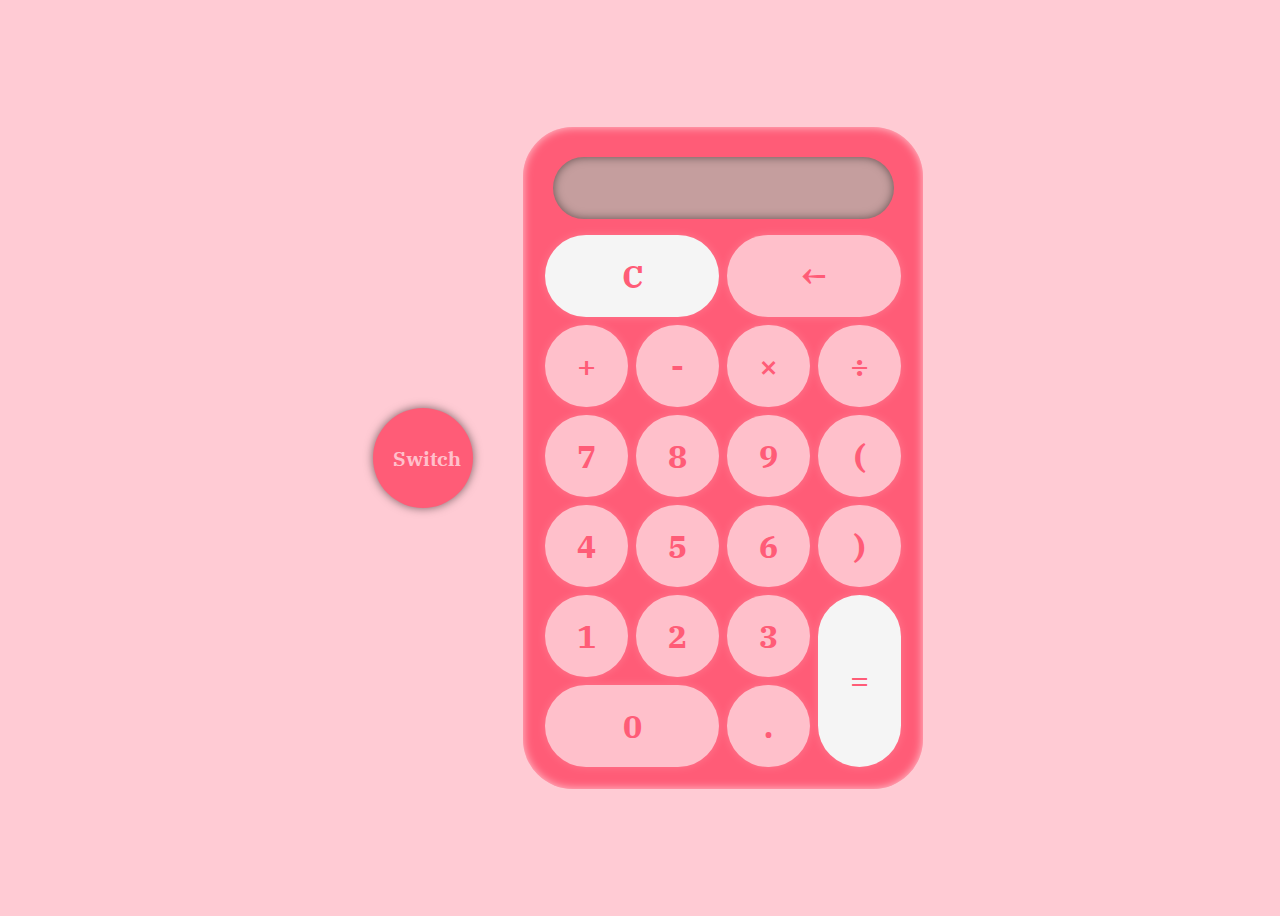
<file: index.html>
<!DOCTYPE html>
<html lang="en">
<head>
    <meta charset="UTF-8">
    <meta http-equiv="X-UA-Compatible" content="IE=edge">
    <meta name="viewport" content="width=device-width, initial-scale=1.0">
    <link rel="stylesheet" href="rose-theme.css" id="rose">
    <link rel="preconnect" href="https://fonts.googleapis.com">
    <link rel="preconnect" href="https://fonts.gstatic.com" crossorigin>
    <link href="https://fonts.googleapis.com/css2?family=IBM+Plex+Serif:wght@500&display=swap" rel="stylesheet">
    <link rel="rose icon" href="rose.ico"  id="ico">
    <title>Калькулятор</title>
</head>

<body >
    <!-- <input>Swap<input> -->
    <div class="main-container  ">
                <!-- <button class="rose-button blue-button">Open</button> -->

    <button id="switch" class="rose-button blue-button">Switch</button>
        <!-- <button onclick="swapTheme()" class="rose-button">Switch</button> -->
    <div class="rose-container blue-container">
        <div class="item input">
            <form name="form">
                <input type="text" name="textview" readonly class="rose-input blue-input">
            </form>
        </div>
        <div class="rose-item clean  blue-item" onclick="clean()" >
            C
        </div>
        <div class="rose-item back blue-item" onclick="back()">
            &larr;
        </div>
        <div class="rose-item blue-item" onclick="insert('+')">
            +
        </div>
        <div class="rose-item blue-item" onclick="insert('-')">
            -
        </div>
        <div class="rose-item blue-item" onclick="insert('*')">
            &times;
        </div>
        <div class="rose-item blue-item" onclick="insert('/')">
            &divide;
        </div>
        <div class="rose-item blue-item" onclick="insert('7')">
            7
        </div>
        <div class="rose-item blue-item" onclick="insert('8')">
            8
        </div>
        <div class="rose-item blue-item" onclick="insert('9')">
            9
        </div>
        <div class="rose-item blue-item" onclick="insert('(')">
            (
        </div>
        <div class="rose-item blue-item" onclick="insert('4')">
            4
        </div>
        <div class="rose-item blue-item" onclick="insert('5')">
            5
        </div>
        <div class="rose-item blue-item" onclick="insert('6')">
            6
        </div>
        <div class="rose-item blue-item" onclick="insert(')')">
            )
        </div>
        <div class="rose-item blue-item" onclick="insert('1')">
            1
        </div>
        <div class="rose-item blue-item" onclick="insert('2')">
            2
        </div>
        <div class="rose-item blue-item" onclick="insert('3')">
            3
        </div>
        <div class="rose-item equal blue-item equal-blue" onclick="equal('')">
            =
        </div>
        <div class="rose-item zero blue-item" onclick="insert('0')">
            0
        </div>
        <div class="rose-item blue-item" onclick="insert('.')">
            .
        </div>
    </div>
    </div>
    <script src="app.js"></script>
</body>
</html>
</file>
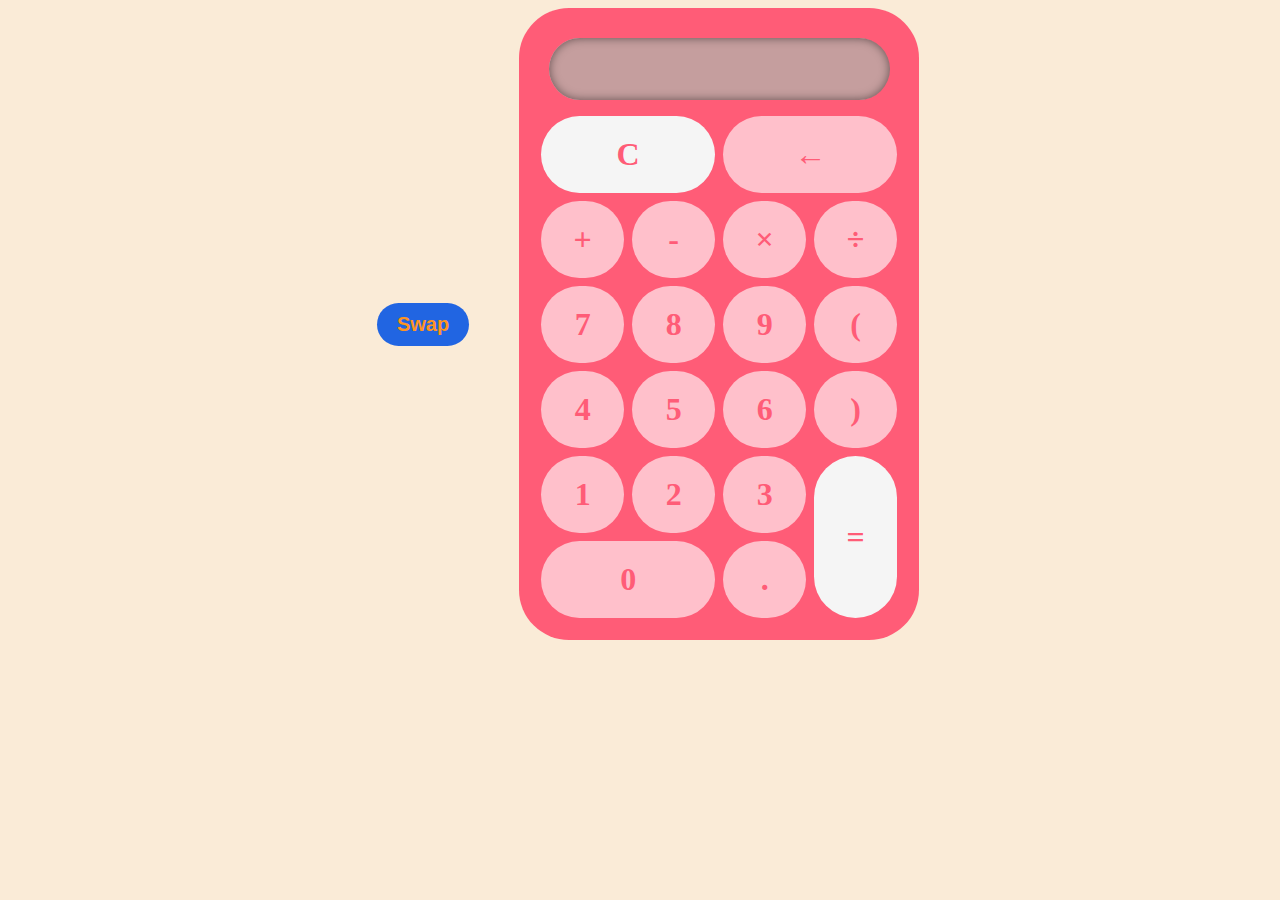
<file: калькулятор илюши.html>
<!DOCTYPE html>
<html lang="en">
<head>
    <meta charset="UTF-8">
    <meta http-equiv="X-UA-Compatible" content="IE=edge">
    <meta name="viewport" content="width=device-width, initial-scale=1.0">
    <title>Document</title>
<style>
    body {
  background-color: antiquewhite;
  user-select: none;
  display: flex;
  justify-content: center;
  align-items: center;
  width: 100%;
}

button {
  margin-right: 50px;
  border-radius: 50px;
  border: 0;
  background-color: rgb(33, 101, 226);
  font-size: 20px;
  padding: 10px 20px;
  font-weight: bold;
  color: #ff9421;
}

.container {
  display: grid;
  grid-template-columns: 1fr 1fr 1fr 1fr;
  grid-gap: 4px;
  background-color: rgb(255, 92, 119);
  padding: 4px;
  border-radius: 50px;
  max-width: 360px;
  font-family: "Tahoma";
  padding: 20px;
}

.item {
  display: flex;
  justify-content: center;
  border-radius: 50px;
  align-items: center;
  background-color: pink;
  color: rgb(255, 92, 119);
  font-size: 32px;
  cursor: pointer;
  font-weight: bold;
  padding: 20px;
  margin: 2px;
}

.item:hover {
  transition: 0.5s;
  background-color: rgb(255, 92, 119);
  color: pink;
  box-shadow: inset 0px 0px 10px rgba(0, 0, 0, 0.5);
}

form {
  max-width: 100%;
}

input {
  width: 99%;
  height: 60px;
  border: none;
  font-size: 35px;
  outline: none;
  text-align: right;
  border-radius: 50px;
  background-color: rgb(197, 158, 158);
  box-shadow: inset 0px 0px 10px rgba(0, 0, 0, 0.5);
}

.input {
  grid-column: 1/-1;
  margin: 10px;
  padding: 0;
}

.clean {
  grid-column: 1/3;
  background-color: whitesmoke;
}

.back {
  grid-column: 3/-1;
}

.equal {
  grid-column: 4;
  grid-row: 6/8;
  background-color: whitesmoke;
}

.zero {
  grid-column: 1/3;
}

</style>
</head>

<body>
    <button onclick="buttonSwap">Swap</button>
    <div class="container">
        <div class="item input">
            <form name="form">
                <input type="text" name="textview" readonly>
            </form>
        </div>
        <div class="item clean" onclick="clean()" >
            C
        </div>
        <div class="item back" onclick="back()">
            &larr;
        </div>
        <div class="item" onclick="insert('+')">
            +
        </div>
        <div class="item" onclick="insert('-')">
            -
        </div>
        <div class="item" onclick="insert('*')">
            &times;
        </div>
        <div class="item" onclick="insert('/')">
            &divide;
        </div>
        <div class="item" onclick="insert('7')">
            7
        </div>
        <div class="item" onclick="insert('8')">
            8
        </div>
        <div class="item" onclick="insert('9')">
            9
        </div>
        <div class="item" onclick="insert('(')">
            (
        </div>
        <div class="item" onclick="insert('4')">
            4
        </div>
        <div class="item" onclick="insert('5')">
            5
        </div>
        <div class="item" onclick="insert('6')">
            6
        </div>
        <div class="item" onclick="insert(')')">
            )
        </div>
        <div class="item" onclick="insert('1')">
            1
        </div>
        <div class="item" onclick="insert('2')">
            2
        </div>
        <div class="item" onclick="insert('3')">
            3
        </div>
        <div class="item equal" onclick="equal('')">
            =
        </div>
        <div class="item zero" onclick="insert('0')">
            0
        </div>
        <div class="item" onclick="insert('.')">
            .
        </div>
    </div>
    <script>
        
            function insert(num) {
                document.form.textview.value =
                    document.form.textview.value + num;
            }

            function clean() {
                document.form.textview.value = "";
            }

            function equal() {
                document.form.textview.value = "";
            }

            function back() {
                let exp = document.form.textview.value;
                document.form.textview.value = exp.substring(0, exp.length - 1)

                console.log(exp);
            }

            function equal() {
                let exp = document.form.textview.value;
                if (exp) {
                    document.form.textview.value = eval(exp);
                }
            }
        

    </script>
</body>
</html>
</file>
<file: rose-theme.css>
body {
  background-color: rgba(255, 176, 189, 0.658);
  user-select: none;
  display: flex;
  justify-content: center;
  align-items: center;
  width: 100%;
  height: 100%;
  transition: 0.5s;
}

.blue-theme {
  background-color: cornflowerblue;
  transition: 0.5s;
}

.main-container {
  display: flex;
  flex-direction: row;
  align-items: center;
  justify-content: center;
  height: 100vh;
}

.rose-theme {
  background-color: rgb(255, 92, 119);
  color: pink;
}

.rose-button {
  margin-right: 50px;
  border-radius: 50px;
  border: 0;
  font-size: 20px;
  padding: 10px 20px;
  font-weight: bold;
  background-color: rgb(255, 92, 119);
  color: pink;
  cursor: pointer;
  transition: 0.1s;
  height: 100px;
  width: 100px;
  box-shadow: 0px 0px 10px rgba(0, 0, 0, 0.534);
  font-family: "IBM Plex Serif", serif;
}

.rose-button:hover {
  transition: 0.5s;
  box-shadow: 0px 0px 50px rgb(253, 44, 79);
}

.rose-container {
  display: grid;
  grid-template-columns: 1fr 1fr 1fr 1fr;
  grid-gap: 4px;
  background-color: rgb(255, 92, 119);
  padding: 4px;
  border-radius: 50px;
  max-width: 360px;
  font-family: "IBM Plex Serif", serif;
  padding: 20px;
  box-shadow: inset 0px 0px 10px rgba(255, 255, 255, 0.678);
}

.rose-item {
  font-family: "IBM Plex Serif", serif;
  display: flex;
  justify-content: center;
  border-radius: 50px;
  align-items: center;
  background-color: pink;
  color: rgb(255, 92, 119);
  font-size: 32px;
  cursor: pointer;
  font-weight: bold;
  padding: 20px;
  margin: 2px;
  box-shadow: 0px 0px 10px rgba(255, 255, 255, 0.178);
}

.rose-item:hover {
  transition: 0.5s;
  background-color: rgb(255, 92, 119);
  color: pink;
  box-shadow: inset 0px 0px 10px rgba(0, 0, 0, 0.404);
}

/* rgb(255, 92, 119) */

form {
  max-width: 100%;
}

.rose-input {
  width: 99%;
  height: 60px;
  border: none;
  font-size: 35px;
  outline: none;
  text-align: right;
  border-radius: 50px;
  background-color: rgb(197, 158, 158);
  box-shadow: inset 0px 0px 10px rgba(0, 0, 0, 0.5);
  color: rgb(255, 95, 122);
  font-family: "IBM Plex Serif", serif;
}

.input {
  grid-column: 1/-1;
  margin: 10px;
  padding: 0;
}

.clean {
  grid-column: 1/3;
  background-color: whitesmoke;
}

.back {
  grid-column: 3/-1;
}

.equal {
  grid-column: 4;
  grid-row: 6/8;
  background-color: whitesmoke;
}

.zero {
  grid-column: 1/3;
}

/* .blue-button {
  margin-right: 50px;
  border-radius: 50px;
  border: 0;
  background-color: rgb(33, 101, 226);
  font-size: 20px;
  padding: 10px 20px;
  font-weight: bold;
  color: #ff9421;
  cursor: pointer;
  transition: 1s;
  height: 100px;
  width: 100px;
  box-shadow: 0px 0px 10px rgba(0, 0, 0, 0.534);
}
.blue-button:hover {
  transition: 0.5s;
  box-shadow: 0px 0px 50px rgb(255, 153, 0);
}

.blue-container {
  display: grid;
  grid-template-columns: 1fr 1fr 1fr 1fr;
  grid-gap: 4px;
  background-color: rgb(33, 101, 226);
  padding: 4px;
  border-radius: 50px;
  max-width: 360px;
  font-family: "Tahoma";
  padding: 20px;
} */
/* 
.blue-item {
  display: flex;
  justify-content: center;
  border-radius: 50px;
  align-items: center;
  background-color: #ff9421;
  color: rgb(33, 101, 226);
  font-size: 32px;
  cursor: pointer;
  font-weight: bold;
  padding: 20px;
  margin: 2px;
}

.blue-item:hover {
  transition: 0.5s;
  background-color: #ff9421;
  color: rgb(33, 101, 226);
  box-shadow: inset 0px 0px 10px rgba(0, 0, 0, 0.5);
}

.blue-input {
  width: 99%;
  height: 60px;
  border: none;
  font-size: 35px;
  outline: none;
  text-align: right;
  border-radius: 50px;
  box-shadow: inset 0px 0px 10px rgba(0, 0, 0, 0.5);
  background-color: #ff9421;
  color: rgb(33, 101, 226);
}






.blue-theme {
  background-color: rgb(33, 101, 226);
  color: #ff9421;
} */
</file>
